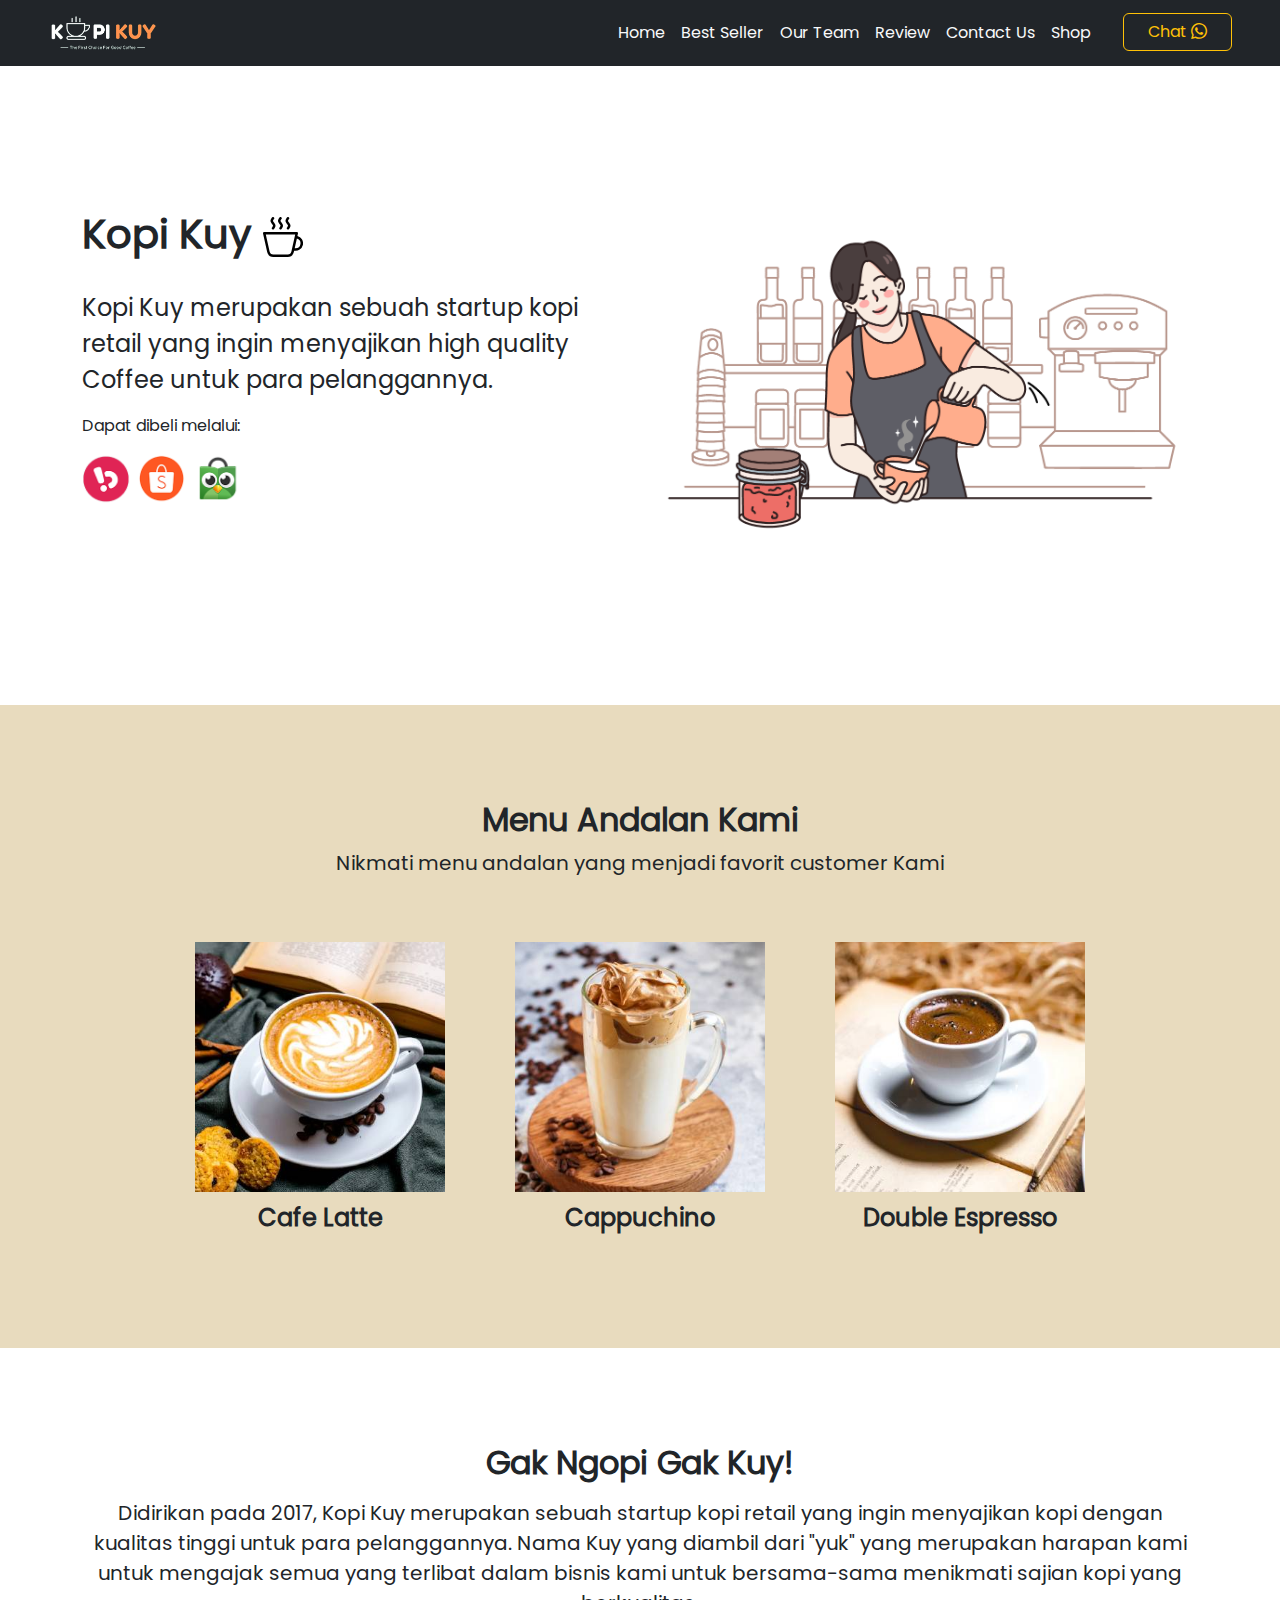
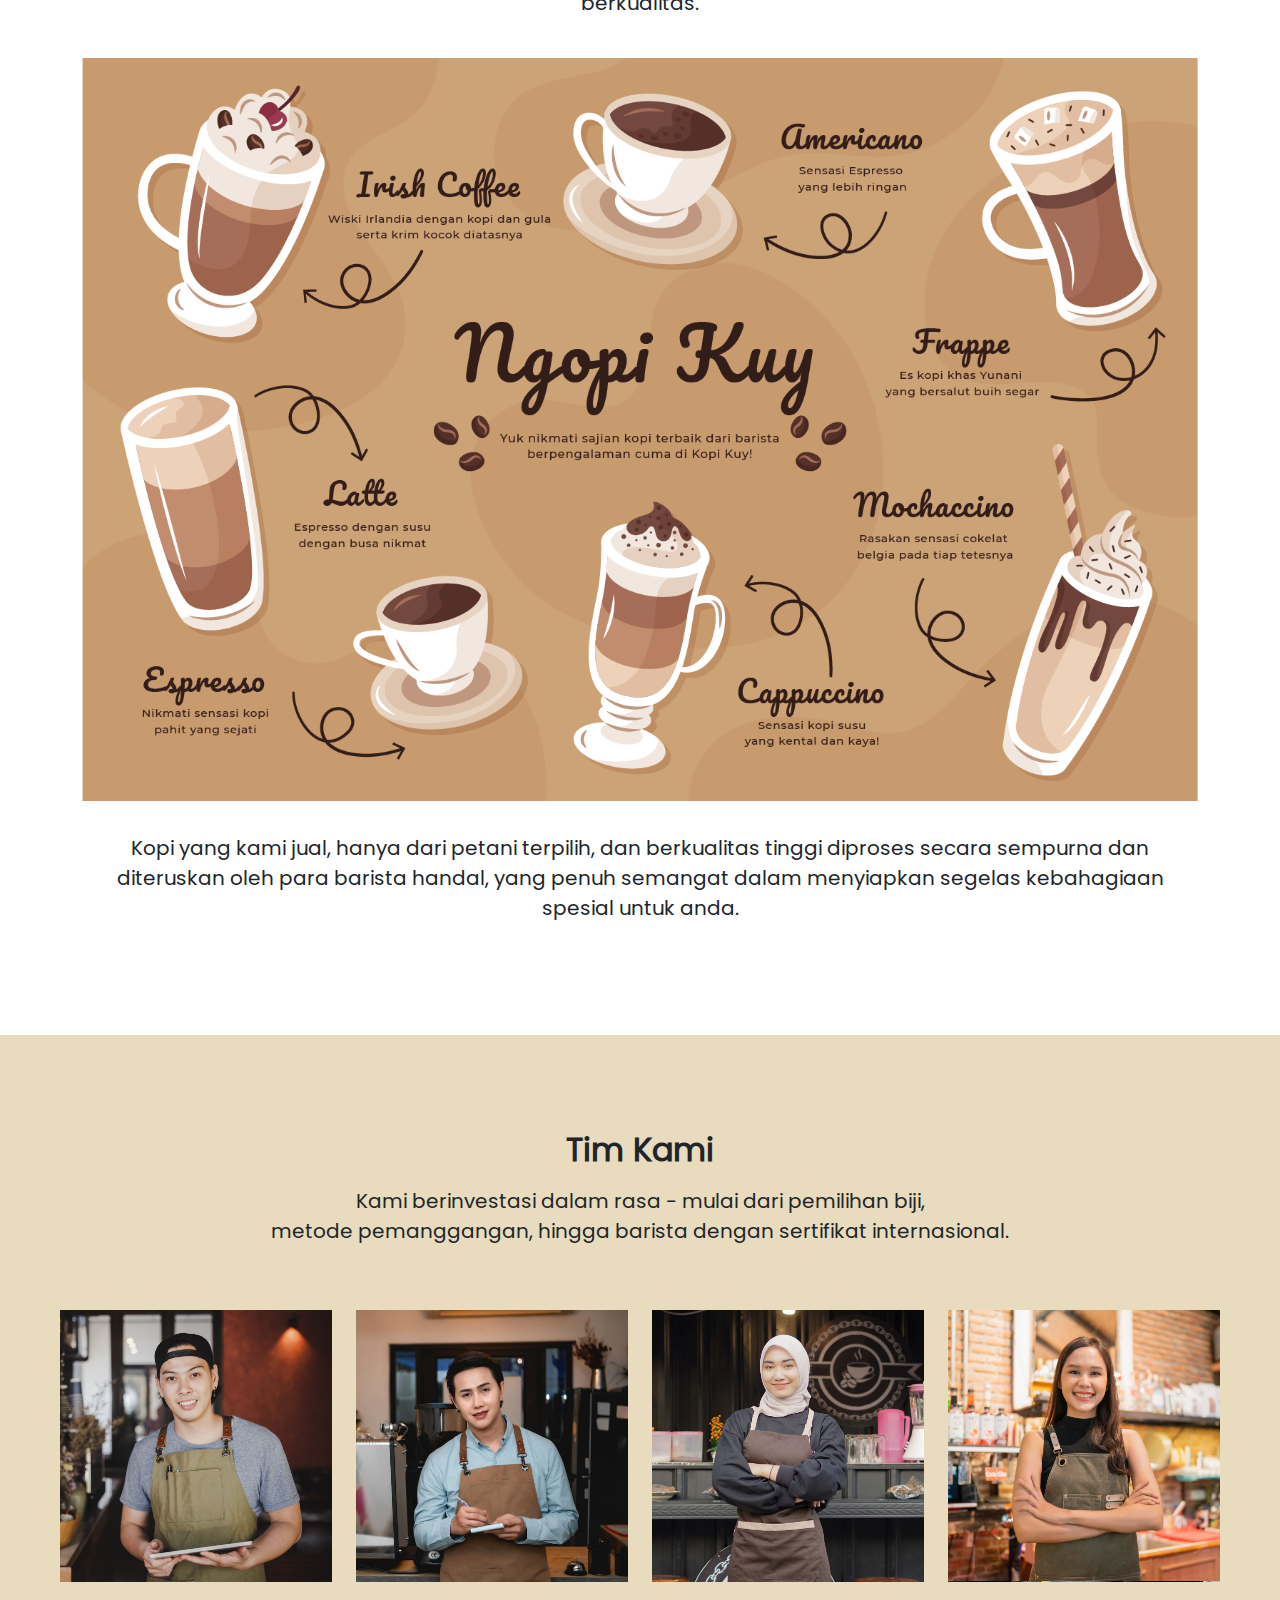
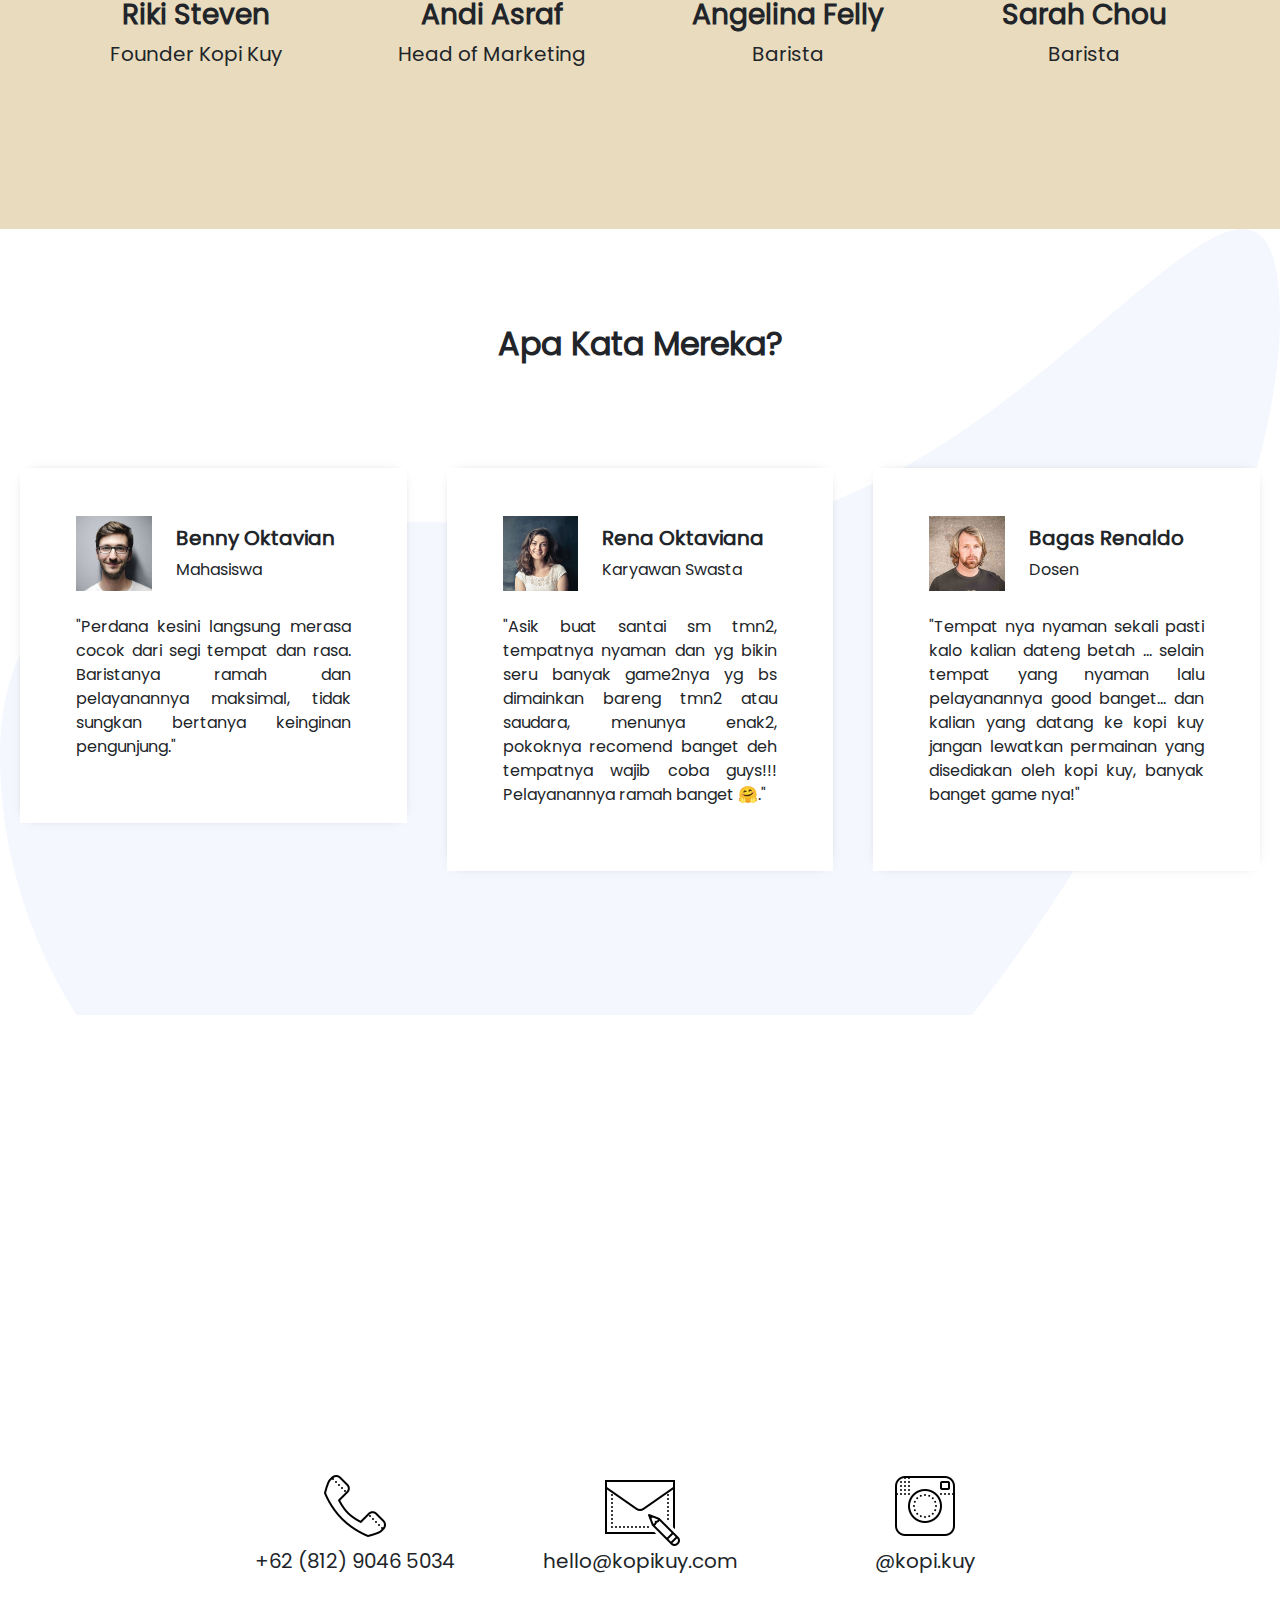
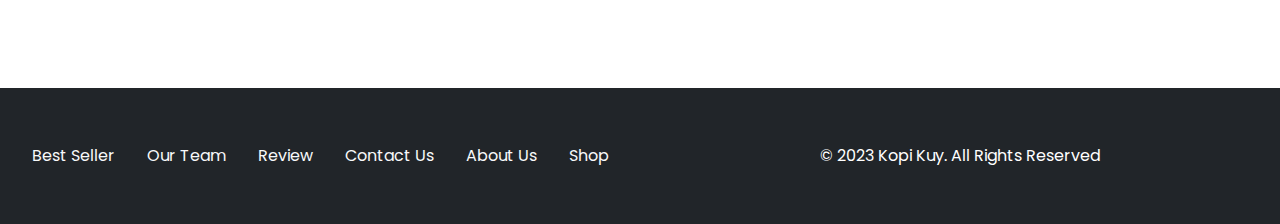
<file: index.html>
<!DOCTYPE html>
<html lang="en">

<head>
    <meta charset="UTF-8">
    <meta http-equiv="X-UA-Compatible" content="IE=edge">
    <meta name="viewport" content="width=device-width, initial-scale=1.0">
    <link rel="shortcut icon" href="images/favicon/favicon.ico" type="image/x-icon">
    <title>KopiKuy</title>
    <link rel="stylesheet" href="vendor/bootstrap/css/bootstrap.min.css">
    <link rel="stylesheet" href="vendor/bootsrap-icon/bootstrap-icons.css">
    <link rel="stylesheet" href="css/style3.css">
    <script src="vendor/bootstrap/js/bootstrap.bundle.min.js"></script>

</head>

<body>
    <nav class="navbar navbar-expand-lg navbar-dark bg-dark">
        <div class="container-fluid px-5">
            <a class="navbar-brand " href="#"><img height="40px" width="auto" src="images/logo/logo_kuy.png" alt=""
                    srcset=""></a>
            <button class="navbar-toggler" type="button" data-bs-toggle="collapse" data-bs-target="#navbarNav"
                aria-controls="navbarNav" aria-expanded="false" aria-label="Toggle navigation">
                <span class="navbar-toggler-icon"></span>
            </button>
            <div class="collapse navbar-collapse" id="navbarNav">
                <ul class="navbar-nav ms-auto">
                    <li class="nav-item">
                        <a class="nav-link link-light active" aria-current="page" href="index.html">Home</a>
                    </li>
                    <li class="nav-item">
                        <a class="nav-link link-light" href="index.html#best-seller">Best Seller</a>
                    </li>
                    <li class="nav-item">
                        <a class="nav-link link-light" href="index.html#our-team">Our Team</a>
                    </li>
                    <li class="nav-item">
                        <a class="nav-link link-light" href="index.html#review">Review</a>
                    </li>
                    <li class="nav-item">
                        <a class="nav-link link-light" href="index.html#contact-us">Contact Us</a>
                    </li>
                    <li class="nav-item">
                        <a class="nav-link link-light" href="produk.html">Shop</a>
                    </li>
                    <li>
                        <a class="btn btn-outline-warning px-4 ms-4" target="_blank"
                            href="https://wa.me/62895702301300?text=Hallo%20Kak" role="button">Chat <i
                                class="bi bi-whatsapp"></i></a>
                    </li>
                </ul>
            </div>
        </div>
    </nav>
    <div class="container my-5 py-5">
        <div class="row py-5 ">
            <div class="col-md-6">
                <h1 class="fw-bold">Kopi Kuy <img src="images/icon/icon_kopi.svg" alt=""></h1>
                <p class="fs-4 pt-4">Kopi Kuy merupakan sebuah startup kopi retail yang ingin menyajikan high quality
                    Coffee untuk para pelanggannya.</p>
                <p class="fs-6">Dapat dibeli melalui:</p>
                <ul class="nav">
                    <li class="nav-item ">
                        <a target="_blank" href="https://www.bukalapak.com/u/jakartakopi">
                            <img height="50px" src="images/logo/logo_bukalapak.png" alt="">
                        </a>
                    </li>
                    <li class="nav-item px-2">
                        <a target="_blank" href="https://shopee.co.id/batavia.coffee">
                            <img height="50px" src="images/logo/logo_shopee.png" alt="">
                        </a>
                    </li>
                    <li class="nav-item">
                        <a target="_blank" href="https://www.tokopedia.com/bataviaonekopi">
                            <img height="50px" src="images/logo/logo_tokopedia.png" alt="">
                        </a>
                    </li>
                </ul>
            </div>
            <div class="col-md-6">
                <img src="images/header/banner1.png" alt="" class="img-fluid">
            </div>
        </div>
    </div>
    <div class="container-fluid py-5" id="best-seller" style="background-color: #E8DBBE;">
        <h2 class="fw-bold text-center pt-5">Menu Andalan Kami</h2>
        <p class="fs-5 text-center">Nikmati menu andalan yang menjadi favorit customer Kami</p>
        <div class="row justify-content-center py-5">
            <div class="col-md-3 text-center">
                <img height="250px" src="images/produk/product_latte.jpg" alt="">
                <p class="fs-4 fw-bold pt-2">Cafe Latte</p>
            </div>
            <div class="col-md-3 text-center">
                <img height="250px" src="images/produk/product_capuchino.jpg" alt="">
                <p class="fs-4 fw-bold pt-2">Cappuchino</p>
            </div>
            <div class="col-md-3 text-center">
                <img height="250px" src="images/produk/product_espresso.jpg" alt="">
                <p class="fs-4 fw-bold pt-2">Double Espresso</p>
            </div>
        </div>
    </div>
    <div class="container py-5 text-center mb-5" id="about-me">
        <h2 class="fw-bold text-center pt-5 ">Gak Ngopi Gak Kuy!</h2>
        <p class="fs-5 pt-2">
            Didirikan pada 2017, Kopi Kuy merupakan sebuah startup kopi retail yang ingin menyajikan kopi
            dengan kualitas tinggi
            untuk para pelanggannya. Nama Kuy yang diambil dari "yuk" yang merupakan harapan kami untuk mengajak semua
            yang
            terlibat
            dalam bisnis kami untuk bersama-sama menikmati sajian kopi yang berkualitas.
        </p>
        <img class="img-fluid py-4" src="images/aset_kopi_jumbo.png" alt="">
        <p class="fs-5 pt-2">
            Kopi yang kami jual, hanya dari petani terpilih, dan berkualitas tinggi diproses secara
            sempurna dan diteruskan oleh
            para barista handal, yang penuh semangat dalam menyiapkan segelas kebahagiaan spesial untuk anda.
        </p>
    </div>
    <div class="container-fluid text-center py-5" id="our-team" style="background-color: #E8DBBE;" id="our-team">
        <h2 class="fw-bold pt-5 ">Tim Kami</h2>
        <p class="fs-5 pt-2 px-5">
            Kami berinvestasi dalam rasa - mulai dari pemilihan biji,<br> metode pemanggangan, hingga barista dengan
            sertifikat internasional.
        </p>
        <div class="row text-center px-5 pb-5 mb-5">
            <div class="col-md-3">
                <img class="img-fluid pt-5 pb-3" src="images/team/team4.jpg" alt="">
                <h3 class="fw-bold">Riki Steven</h3>
                <p class="fs-5">Founder Kopi Kuy</p>
            </div>
            <div class="col-md-3">
                <img class="img-fluid pt-5 pb-3" src="images/team/team7.jpg" alt="">
                <h3 class="fw-bold">Andi Asraf</h3>
                <p class="fs-5">Head of Marketing</p>
            </div>
            <div class="col-md-3">
                <img class="img-fluid pt-5 pb-3" src="images/team/team5.jpg" alt="">
                <h3 class="fw-bold">Angelina Felly</h3>
                <p class="fs-5">Barista</p>
            </div>
            <div class="col-md-3">
                <img class="img-fluid pt-5 pb-3" src="images/team/team2.jpg" alt="">
                <h3 class="fw-bold">Sarah Chou</h3>
                <p class="fs-5">Barista</p>
            </div>
        </div>
    </div>
    <div class="container-fluid py-5" id="review"
        style="background-image: url(images/shapes/9.svg);background-size: cover;">
        <h2 class="fw-bold text-center pb-5 pt-5">Apa Kata Mereka?</h2>
        <div class="row py-5">
            <div class="col-md-4">
                <div class="p-5 mx-2 mb-5 bg-body" style="box-shadow: 0px 0px 12px -10px #000;">
                    <div class="row px-2 align-items-center">
                        <div class="col-4">
                            <img class="img-fluid" src="images/customer/customer1.jpg" alt="">
                        </div>
                        <div class="col-8">
                            <h5 class="fw-bold">Benny Oktavian</h5>
                            <p style="margin-bottom: 0;" class="fs-6">Mahasiswa</p>
                        </div>
                    </div>
                    <p class="fs-6 px-2 pt-4" style="text-align: justify">"Perdana kesini langsung merasa cocok dari
                        segi tempat dan rasa.
                        Baristanya ramah dan pelayanannya maksimal, tidak sungkan bertanya keinginan pengunjung."</p>
                </div>
            </div>
            <div class="col-md-4">
                <div class="p-5 mx-2 mb-5 bg-body" style="box-shadow: 0px 0px 12px -10px #000;">
                    <div class="row px-2 align-items-center">
                        <div class="col-4">
                            <img class="img-fluid" src="images/customer/customer3.jpg" alt="">
                        </div>
                        <div class="col-8">
                            <h5 class="fw-bold">Rena Oktaviana</h5>
                            <p style="margin-bottom: 0;" class="fs-6">Karyawan Swasta</p>
                        </div>
                    </div>
                    <p class="fs-6 px-2 pt-4" style="text-align: justify">"Asik buat santai sm tmn2, tempatnya nyaman
                        dan yg bikin seru banyak game2nya yg bs dimainkan bareng
                        tmn2
                        atau saudara,
                        menunya enak2, pokoknya recomend banget deh tempatnya wajib coba guys!!! Pelayanannya ramah
                        banget
                        🤗."</p>
                </div>
            </div>
            <div class="col-md-4">
                <div class="p-5 mx-2 mb-5 bg-body" style="box-shadow: 0px 0px 12px -10px #000;">
                    <div class="row px-2 align-items-center">
                        <div class="col-4">
                            <img class="img-fluid" src="images/customer/customer2.jpg" alt="">
                        </div>
                        <div class="col-8">
                            <h5 class="fw-bold">Bagas Renaldo</h5>
                            <p style="margin-bottom: 0;" class="fs-6">Dosen</p>
                        </div>
                    </div>
                    <p class="fs-6 px-2 pt-4" style="text-align: justify">
                        "Tempat nya nyaman sekali pasti kalo kalian dateng betah ... selain tempat yang nyaman lalu
                        pelayanannya good banget...
                        dan kalian yang datang ke kopi kuy jangan lewatkan permainan yang disediakan oleh kopi kuy,
                        banyak
                        banget game nya!"</p>
                </div>
            </div>
        </div>
    </div>
    <div id="contact-us" class="container-fluid bg-body py-5" style="padding-left: 0;padding-right: 0;">
        <iframe
            src="https://www.google.com/maps/embed?pb=!1m14!1m8!1m3!1d7932.741866032694!2d106.668581!3d-6.214715!3m2!1i1024!2i768!4f13.1!3m3!1m2!1s0x2e69f9912c7f297b%3A0xe5a3a671dae861ab!2sKopi%20kuy!5e0!3m2!1sid!2sid!4v1678849329123!5m2!1sid!2sid"
            style="border:0; width: 100%; height: 300px;" allowfullscreen="" loading="lazy"
            referrerpolicy="no-referrer-when-downgrade"></iframe>
    </div>
    <div class="container py-5">
        <div class="row text-center justify-content-center">
            <div class="col-md-3">
                <img class="img-fluid" src="images/icon/icon_phone.png" alt="">
                <p class="fs-5">+62 (812) 9046 5034</p>
            </div>
            <div class="col-md-3">
                <img class="img-fluid" src="images/icon/icon_mail.png" alt="">
                <p class="fs-5">hello@kopikuy.com</p>
            </div>
            <div class="col-md-3">
                <img class="img-fluid" src="images/icon/icon_instagram.png" alt="">
                <p class="fs-5">@kopi.kuy</p>
            </div>
        </div>
    </div>
    <div class="container-fluid py-5 mt-5 bg-dark  text-center">
        <div class="row align-items-center">
            <div class="col-md-6 ">
                <nav class="nav justify-content-center">
                    <li class="nav-item">
                        <a class="nav-link link-light" href="index.html#best-seller">Best Seller</a>
                    </li>
                    <li class="nav-item">
                        <a class="nav-link link-light" href="index.html#our-team">Our Team</a>
                    </li>
                    <li class="nav-item">
                        <a class="nav-link link-light" href="index.html#review">Review</a>
                    </li>
                    <li class="nav-item">
                        <a class="nav-link link-light" href="index.html#contact-us">Contact Us</a>
                    </li>
                    <li class="nav-item">
                        <a class="nav-link link-light" href="index.html#about-me">About Us</a>
                    </li>
                    <li class="nav-item">
                        <a class="nav-link link-light" href="produk.html">Shop</a>
                    </li>
                </nav>
            </div>
            <div class="col-md-6 text-white">
                <p class="fs-6" style="margin-bottom: 0;">© 2023 Kopi Kuy. All Rights Reserved</p>
            </div>
        </div>
    </div>
</body>

</html>
</file>
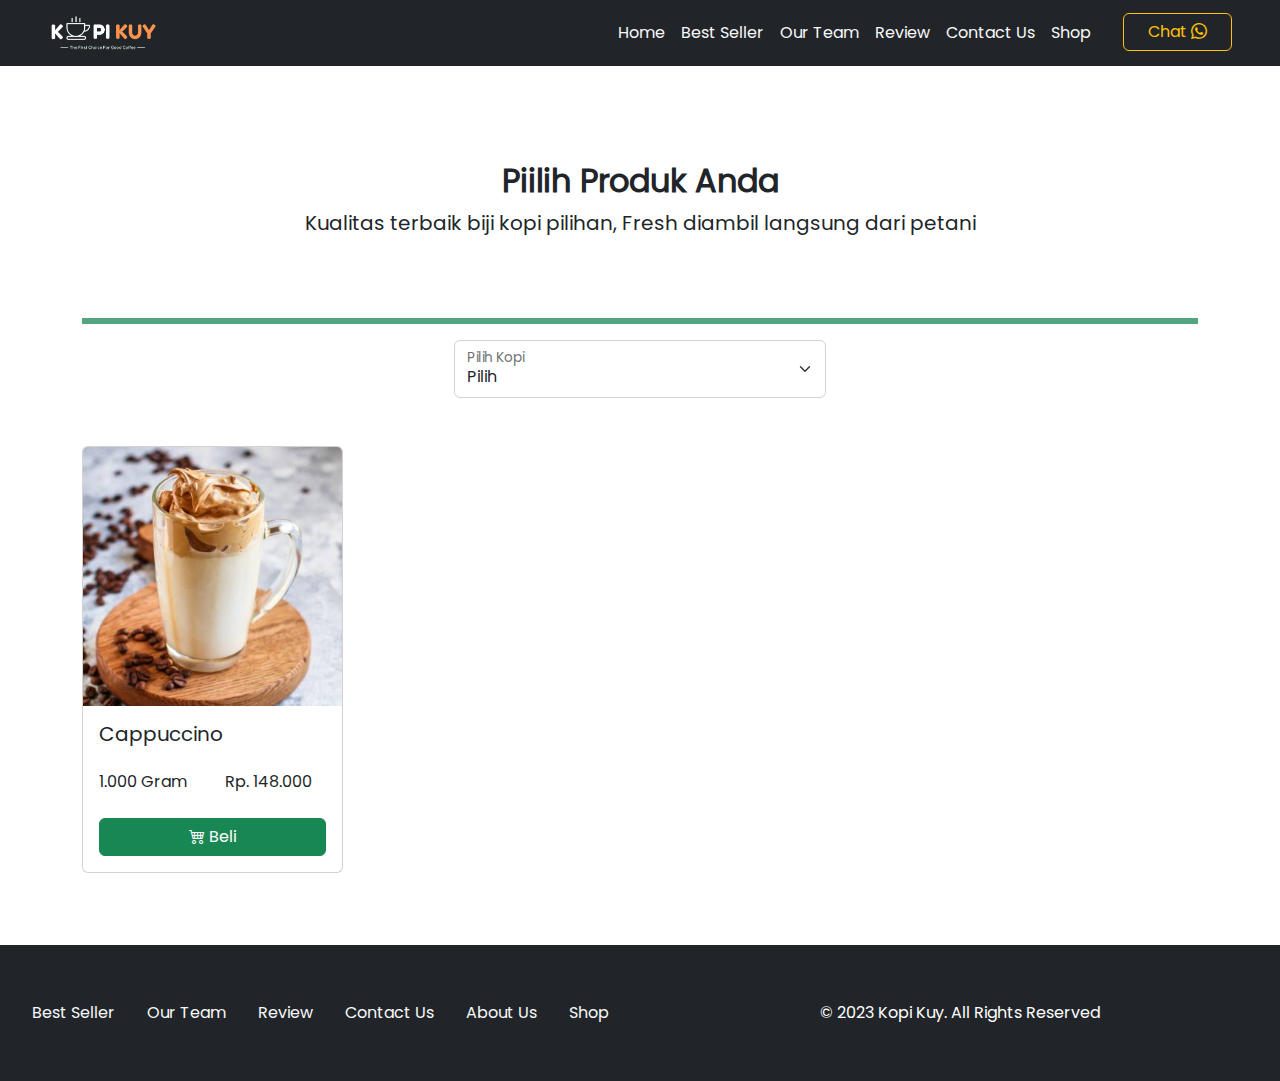
<file: produk.html>
<!DOCTYPE html>
<html lang="en">

<head>
    <meta charset="UTF-8">
    <meta http-equiv="X-UA-Compatible" content="IE=edge">
    <meta name="viewport" content="width=device-width, initial-scale=1.0">
    <link rel="shortcut icon" href="images/favicon/favicon.ico" type="image/x-icon">
    <title>KopiKuy | Shop</title>
    <link rel="stylesheet" href="vendor/bootstrap/css/bootstrap.min.css">
    <link rel="stylesheet" href="vendor/bootsrap-icon/bootstrap-icons.css">
    <link rel="stylesheet" href="css/style3.css">
    <script src="vendor/bootstrap/js/bootstrap.bundle.min.js"></script>

</head>

<body>
    <nav class="navbar navbar-expand-lg navbar-dark bg-dark">
        <div class="container-fluid px-5">
            <a class="navbar-brand " href="#"><img height="40px" width="auto" src="images/logo/logo_kuy.png" alt=""
                    srcset=""></a>
            <button class="navbar-toggler" type="button" data-bs-toggle="collapse" data-bs-target="#navbarNav"
                aria-controls="navbarNav" aria-expanded="false" aria-label="Toggle navigation">
                <span class="navbar-toggler-icon"></span>
            </button>
            <div class="collapse navbar-collapse" id="navbarNav">
                <ul class="navbar-nav ms-auto">
                    <li class="nav-item">
                        <a class="nav-link link-light active" aria-current="page" href="index.html">Home</a>
                    </li>
                    <li class="nav-item">
                        <a class="nav-link link-light" href="index.html#best-seller">Best Seller</a>
                    </li>
                    <li class="nav-item">
                        <a class="nav-link link-light" href="index.html#our-team">Our Team</a>
                    </li>
                    <li class="nav-item">
                        <a class="nav-link link-light" href="index.html#review">Review</a>
                    </li>
                    <li class="nav-item">
                        <a class="nav-link link-light" href="index.html#contact-us">Contact Us</a>
                    </li>
                    <li class="nav-item">
                        <a class="nav-link link-light" href="produk.html">Shop</a>
                    </li>
                    <li>
                        <a class="btn btn-outline-warning px-4 ms-4" href="#" role="button">Chat <i
                                class="bi bi-whatsapp"></i></a>
                    </li>
                </ul>
            </div>
        </div>
    </nav>
    <div class="contaner text-center px-5 py-5 mt-5">
        <h2 class="fw-bold">
            Piilih Produk Anda
        </h2>
        <p class="fs-5">
            Kualitas terbaik biji kopi pilihan, Fresh diambil langsung dari petani
        </p>

    </div>
    <div class="container">
        <hr class="border border-success border-3 opacity-75">
        <div class="form-floating col-md-4 mx-auto">
            <select class="form-select" id="floatingSelect" aria-label="Floating label select example">
                <option selected disabled>Pilih</option>
                <option value="arabica">Arabica</option>
                <option value="robusta">Robusta</option>
            </select>
            <label for="floatingSelect">Pilih Kopi</label>
        </div>
        <div class="row row-cols-1 row-cols-md-2 row-cols-lg-4 daftar_kopi pt-5">
            <div class="col mb-4">
                <div class="card">
                    <img src="images/produk/product_capuchino.jpg" class="card-img-top foto" alt="...">
                    <div class="card-body">
                        <h5 class="card-title nama">Cappuccino</h5>
                        <div class="row my-4">
                            <div class="col size">
                                1.000 Gram
                            </div>
                            <div class="col harga">
                                Rp. 148.000
                            </div>
                        </div>
                        <a href="https://wa.me/62895702301300?text=Hallo%20Kak" target="_blank"
                            class="btn btn-success w-100 link" id="tombol_beli"><i class="bi bi-cart4"></i>
                            Beli</a>
                    </div>
                </div>
            </div>

        </div>
    </div>
    <div class="container-fluid py-5 mt-5 bg-dark  text-center">
        <div class="row align-items-center">
            <div class="col-md-6 ">
                <nav class="nav justify-content-center">
                    <li class="nav-item">
                        <a class="nav-link link-light" href="index.html#best-seller">Best Seller</a>
                    </li>
                    <li class="nav-item">
                        <a class="nav-link link-light" href="index.html#our-team">Our Team</a>
                    </li>
                    <li class="nav-item">
                        <a class="nav-link link-light" href="index.html#review">Review</a>
                    </li>
                    <li class="nav-item">
                        <a class="nav-link link-light" href="index.html#contact-us">Contact Us</a>
                    </li>
                    <li class="nav-item">
                        <a class="nav-link link-light" href="index.html#about-me">About Us</a>
                    </li>
                    <li class="nav-item">
                        <a class="nav-link link-light" href="produk.html">Shop</a>
                    </li>
                </nav>
            </div>
            <div class="col-md-6 text-white">
                <p class="fs-6" style="margin-bottom: 0;">© 2023 Kopi Kuy. All Rights Reserved</p>
            </div>
        </div>
    </div>
</body>
<script src="js/jquery-3.6.3.min.js"></script>
<script>
    floatingSelect.onchange = function () {
        $.get(`https://rikikurnia.com/prakerja/api/produk/${floatingSelect.value}`).then(
            function (respon) {
                console.log(respon)
                isi = ""
                respon.data.forEach(data => {
                    isi += `
                     <div class="col mb-4">
                    <div class="card">
                        <img src="${data.foto}" class="card-img-top foto" alt="...">
                        <div class="card-body">
                            <h5 class="card-title nama">${data.nama}</h5>
                            <div class="row my-4">
                                <div class="col size">
                                    ${data.size}
                                </div>
                                <div class="col harga">
                                    Rp. ${data.harga}
                                </div>
                            </div>
                            <a href="${data.link}" class="btn btn-success w-100 link" id="tombol_beli"><i class="bi bi-cart4"></i>
                                Beli</a>
                        </div>
                    </div>
                </div>
                    `;
                });
                document.querySelector(".daftar_kopi").innerHTML = isi;
            }


        )

    }
</script>

</html>
</file>
<file: css/style3.css>
@font-face {
    font-family: 'Poppins';
    src: url(../fonts/poppins.woff2);
}

body {
    font-family: 'Poppins';
}
</file>
